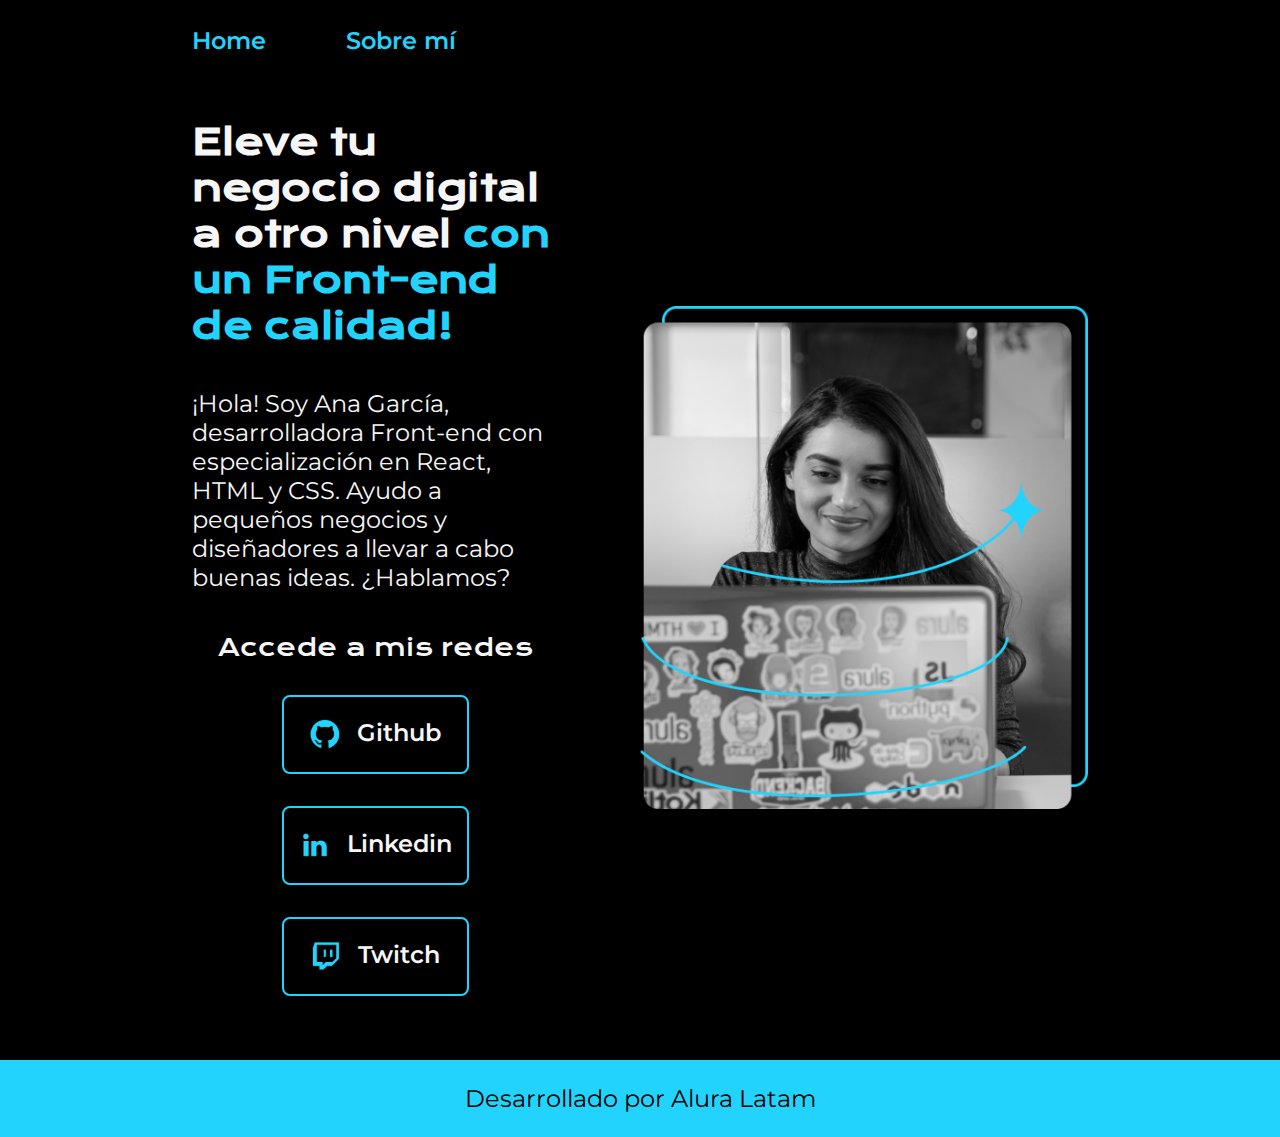
<file: index.html>
<!DOCTYPE html>
<html lang="es-mx">

<head>
    <meta charset="UTF-8">
    <meta http-equiv="X-UA-Compatible" content="IE=edge">
    <meta name="viewport" content="width=device-width, initial-scale=1.0">
    <title>Portafolio</title>
    <link rel="stylesheet" href="styles/style.css">

</head>

<body>
    <header class="header">
        <nav class="header__menu">
            <a class="header__menu__link" href="index.html">Home</a>
            <a class="header__menu__link" href="about.html">Sobre mí</a>
        </nav>
    </header>
    <main class="presentacion">
        <section class="presentacion__contenido">
            <h1 class="presentacion__contenido__titulo">
                Eleve tu negocio digital a otro nivel
                <strong class="titulo-destaque">con un Front-end de calidad!
                </strong>
            </h1>
            <p class="presentacion__contenido__texto">¡Hola! Soy Ana García, desarrolladora Front-end con
                especialización en React, HTML y CSS. Ayudo a pequeños
                negocios y diseñadores a llevar a cabo buenas ideas.
                ¿Hablamos?

            </p>
            <div class="presentacion__enlaces">
                <h2 class="presentacion__enlaces__subtitulo">Accede a mis redes</h2>
                <a class="presentacion__enlaces__link" href="https://github.com/">
                    <img src="./assets/github.png">
                    Github
                </a>
                <a class="presentacion__enlaces__link" href="https://linkedin.com/in/">
                    <img src="./assets/linkedin.png">
                    Linkedin
                </a>
                <a class="presentacion__enlaces__link" href="https://twitch.tv/">
                    <img src="./assets/twitch.png">
                    Twitch
                </a>
            </div>

        </section>
        <img class="presentacion__imagen" src="./assets/Imagen.png" alt="Foto de Ana García desarrolando un proyecto">
    </main>
    <footer class="footer">
        <p>Desarrollado por Alura Latam</p>
    </footer>
</body>

</html>
</file>
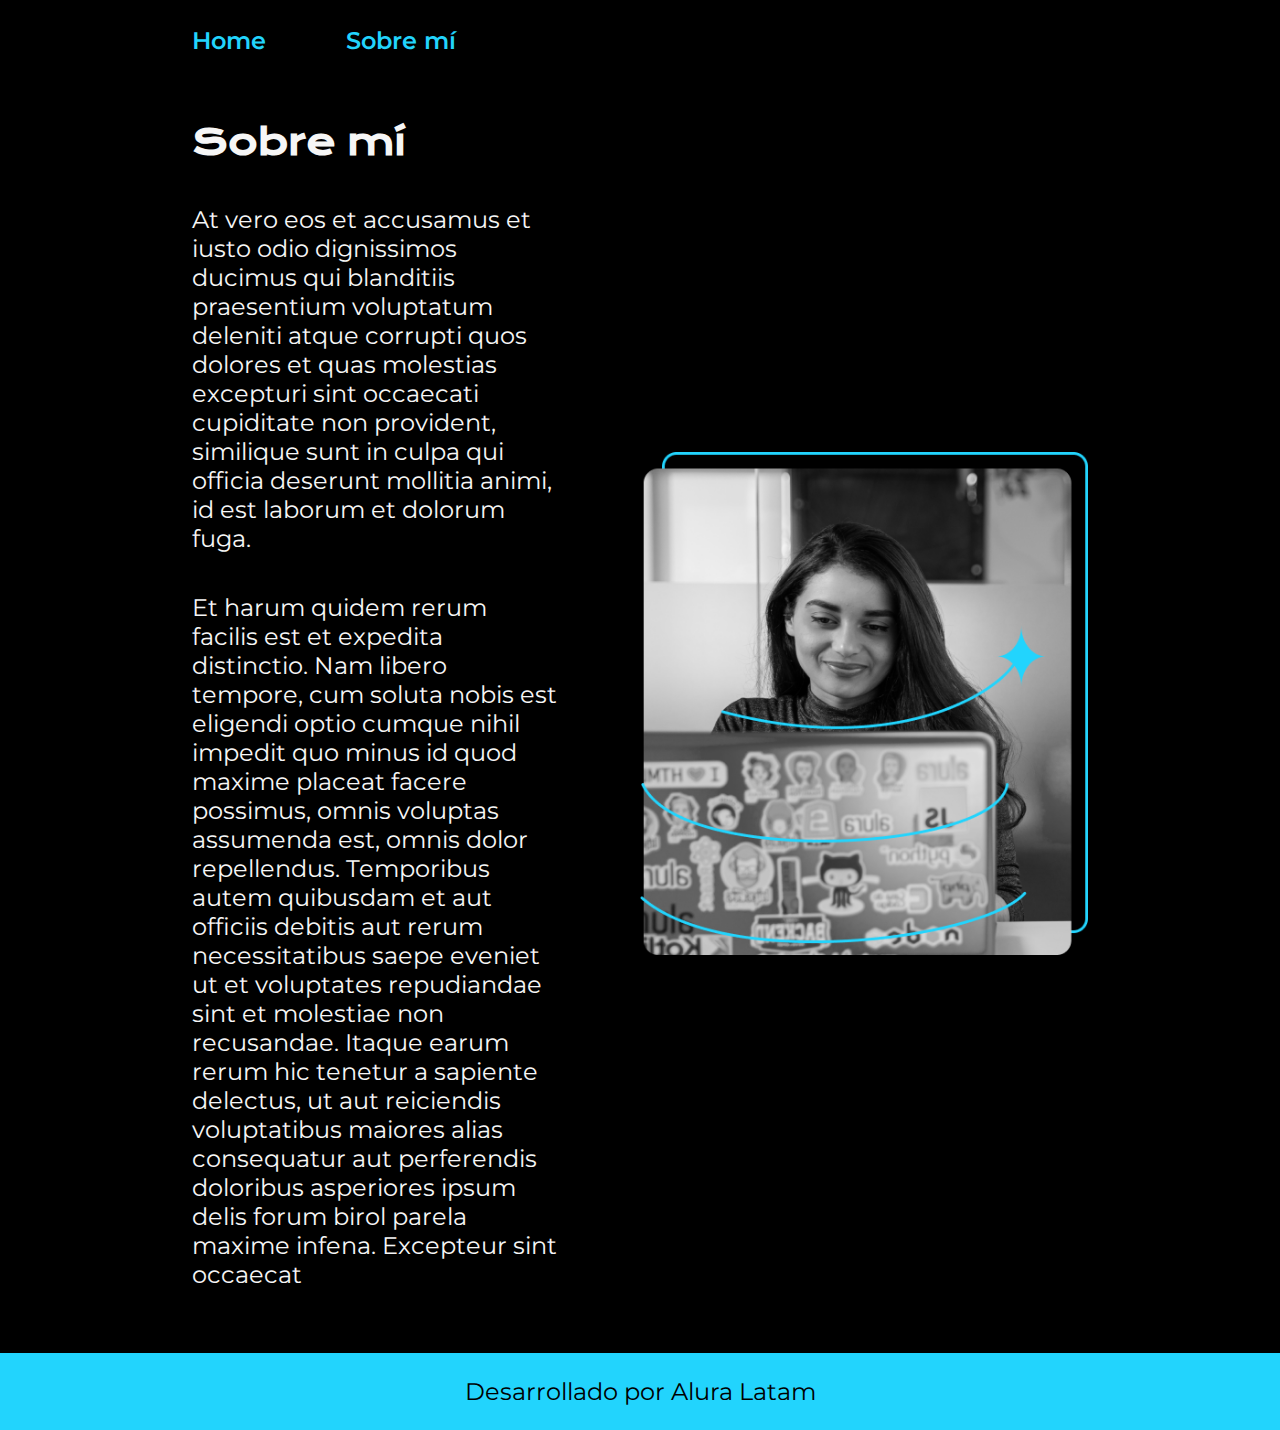
<file: about.html>
<!DOCTYPE html>
<html lang="es-mx">

<head>
    <meta charset="UTF-8">
    <meta name="viewport" content="width=device-width, initial-scale=1.0">
    <title>Portafolio</title>
    <link rel="stylesheet" href="styles/style.css">

</head>

<body>
    <header class="header">
        <nav class="header__menu">
            <a class="header__menu__link" href="index.html">Home</a>
            <a class="header__menu__link" href="about.html">Sobre mí</a>
        </nav>
    </header>
    <main class="presentacion">
        <section class="presentacion__contenido">
            <h1 class="presentacion__contenido__titulo">Sobre mí</h1>
            <p class="presentacion__contenido__texto">At vero eos et accusamus et iusto odio dignissimos ducimus qui
                blanditiis praesentium voluptatum deleniti
                atque corrupti quos dolores et quas molestias excepturi sint occaecati cupiditate non provident,
                similique sunt in culpa qui officia deserunt mollitia animi, id est laborum et dolorum fuga.

            </p>
            <p class="presentacion__contenido__texto">
                Et harum quidem rerum facilis est et expedita distinctio. Nam libero tempore, cum soluta nobis est
                eligendi optio cumque nihil impedit quo minus id quod maxime placeat facere possimus, omnis voluptas
                assumenda est, omnis dolor repellendus. Temporibus autem quibusdam et aut officiis debitis aut rerum
                necessitatibus saepe eveniet ut et voluptates repudiandae sint et molestiae non recusandae. Itaque earum
                rerum hic tenetur a sapiente delectus, ut aut reiciendis voluptatibus maiores alias consequatur aut
                perferendis doloribus asperiores ipsum delis forum birol parela maxime infena. Excepteur sint occaecat
            </p>

        </section>
        <img class="presentacion__imagen" src="./assets/Imagen.png" alt="Foto de Ana García desarrolando un proyecto">
    </main>
    <footer class="footer">
        <p>Desarrollado por Alura Latam</p>
    </footer>

</body>

</html>
</file>
<file: styles/style.css>
@import url('https://fonts.googleapis.com/css2?family=Krona+One&family=Montserrat:wght@400;600&display=swap');


:root {
    --color-primario: #000000;
    --color-secundario: #F6F6F6;
    --color-terciario: #22D4FD;
    --color-hover: #272727;

    --fuente-krona: 'Krona One', sans-serif;
    --fuente-montserrat: 'Montserrat', sans-serif;
}

* {
    padding: 0;
    margin: 0;
}

body {
    box-sizing: border-box;
    background-color: var(--color-primario);
    color: var(--color-secundario);
}

.header {
    padding: 2% 0% 0% 15%;
}

.header__menu {
    display: flex;
    gap: 80px;
}

.header__menu__link {
    font-family: var(--fuente-montserrat);
    font-size: 1.5rem;
    font-weight: 600;
    color: var(--color-terciario);
    text-decoration: none;

}



.presentacion {
    padding: 5% 15%;
    display: flex;
    align-items: center;
    justify-content: space-between;
    gap: 82px;
}

.presentacion__contenido {
    width: 50%;
    display: flex;
    flex-direction: column;
    gap: 40px;
}


.presentacion__contenido__titulo {
    font-size: 2.25rem;
    font-family: var(--fuente-krona);
}

.titulo-destaque {
    color: var(--color-terciario);
    ;
}

.presentacion__contenido__texto {
    font-size: 1.5rem;
    font-family: var(--fuente-montserrat);
}

.presentacion__enlaces {
    display: flex;
    flex-direction: column;
    justify-content: space-between;
    align-items: center;
    gap: 32px;
}

.presentacion__enlaces__subtitulo {
    font-family: var(--fuente-krona);
    font-weight: 400;
    font-size: 1.5rem;
}

.presentacion__enlaces__link {
    display: flex;
    justify-content: center;
    gap: 16px;
    border: 2px solid var(--color-terciario);
    width: 50%;
    text-align: center;
    border-radius: 8px;
    font-size: 1.5rem;
    font-weight: 600;
    padding: 21.5px 0;
    text-decoration: none;
    color: var(--color-secundario);
    font-family: var(--fuente-montserrat);
}

.presentacion__enlaces__link:hover {
    background-color: var(--color-hover);
}

.presentacion__imagen {
    width: 50%;
}

.footer {
    color: var(--color-primario);
    background-color: var(--color-terciario);
    padding: 24px;
    text-align: center;
    font-family: var(--fuente-montserrat);
    font-size: 1.5rem;
    font-weight: 400;
}

@media (max-width: 1200px) {

    .header {
        padding: 10%;
    }

    .header__menu {
        justify-content: center;
    }

    .presentacion {
        flex-direction: column-reverse;
        padding: 5%;
    }

    .presentacion__contenido {
        width: auto;
    }

}
</file>
